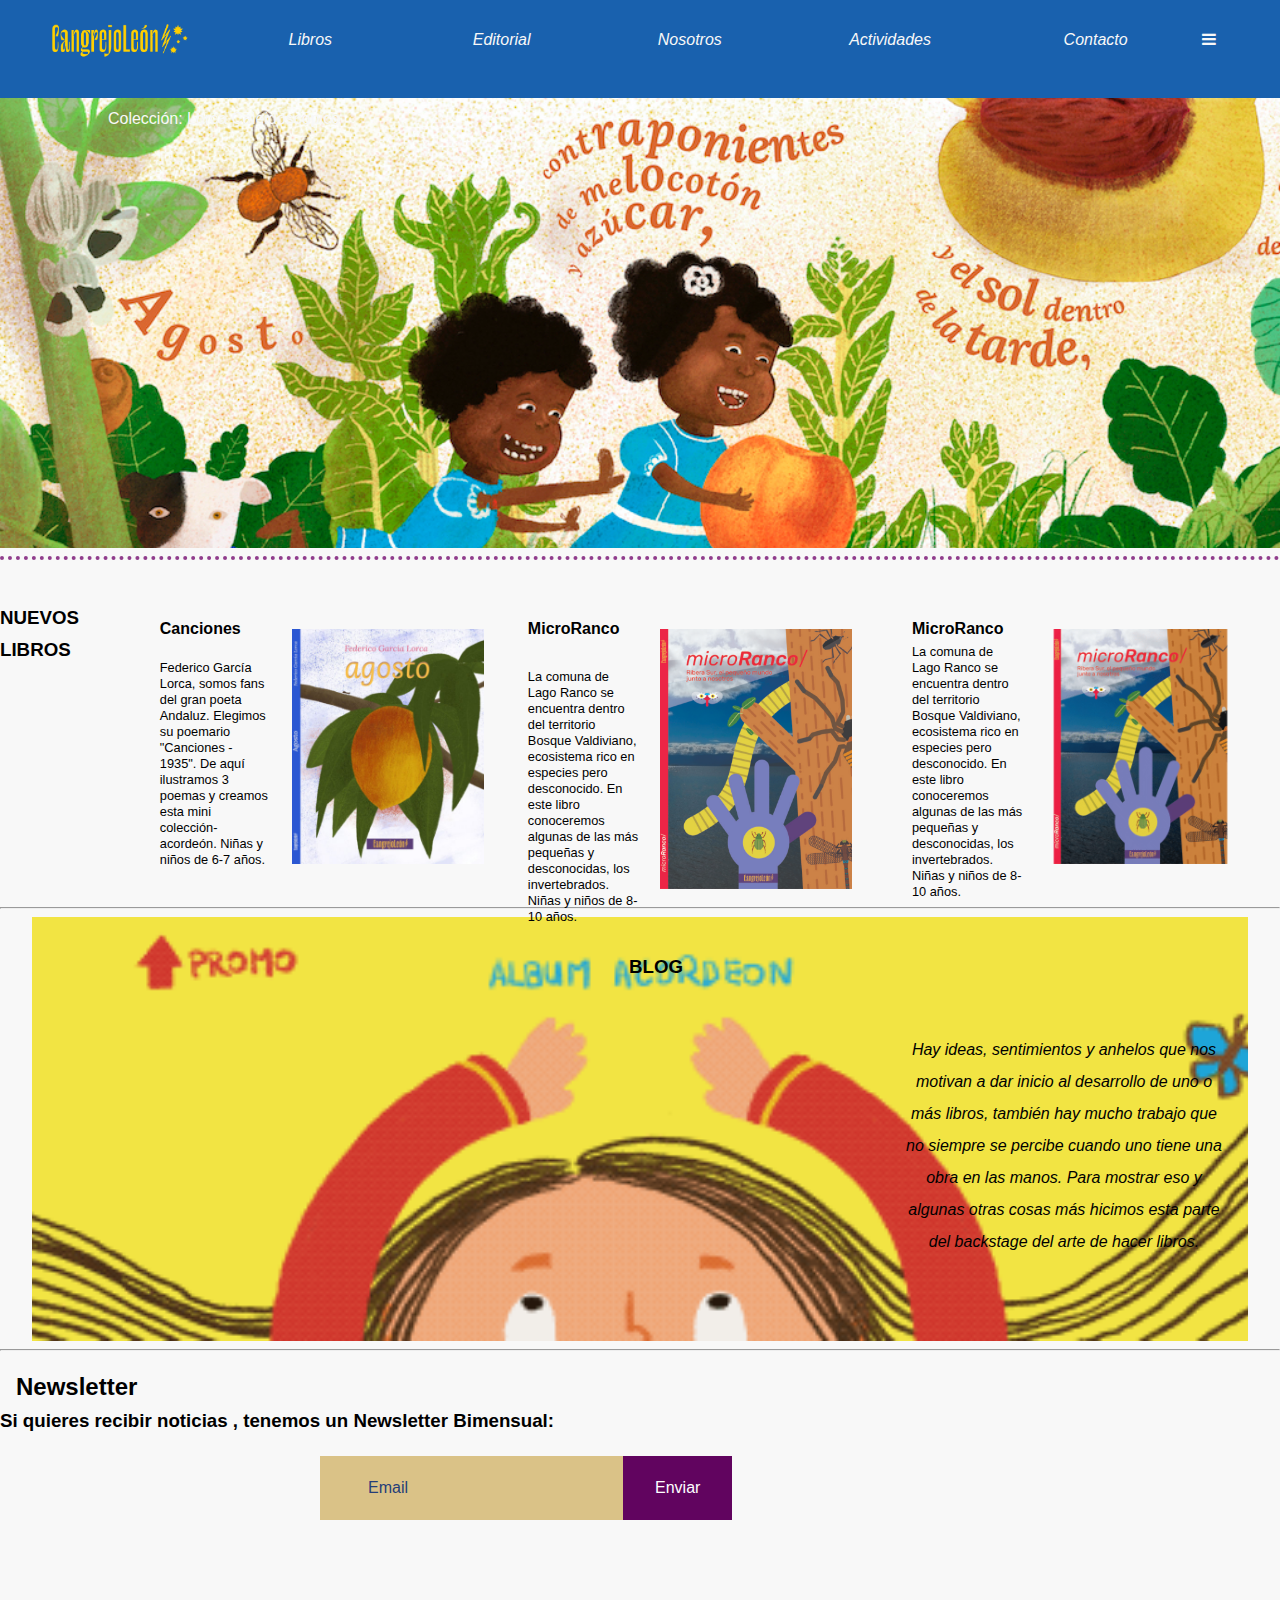
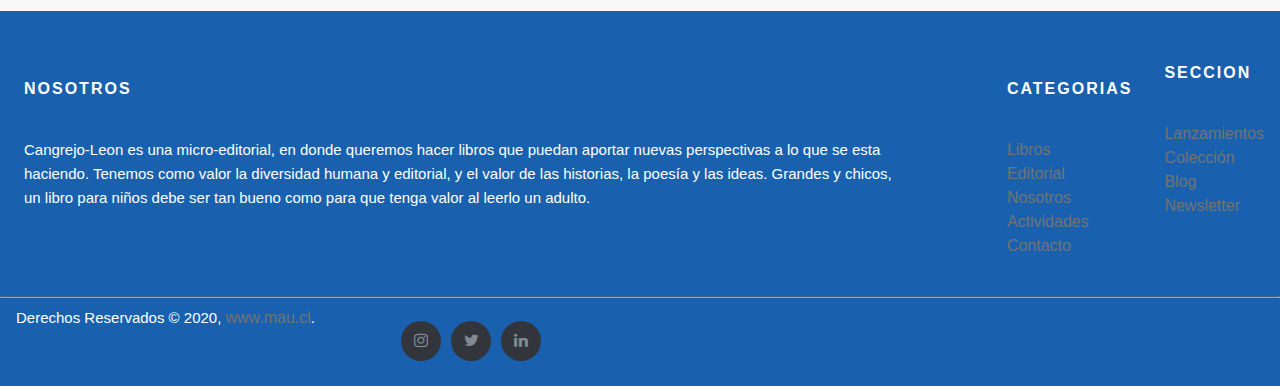
<file: index.html>
<!DOCTYPE html>
<html lang="en">
    <head>
        <meta charset="UTF-8" />
        <meta name="viewport" content="width=device-width, initial-scale=1.0" />
        <meta http-equiv="X-UA-Compatible" content="ie=edge" />
        
        <!--Aqui esta el link de la tipografía-->
        <link rel="preconnect" href="https://fonts.gstatic.com">
        <link href="https://fonts.googleapis.com/css2?family=Open+Sans:wght@300&display=swap" rel="stylesheet">
        
        <!-- Load an icon library to show a hamburger menu (bars) on small screens -->
        <link rel="stylesheet" href="https://cdnjs.cloudflare.com/ajax/libs/font-awesome/4.7.0/css/font-awesome.min.css">
        
        <!--Aqui van las reglas de estilo CSS que programó Mau-->
        <link rel="stylesheet" href="assets/css/styles.css"/>
        
        <title>Editorial Cangrejo-Leon</title>

    </head>

    <body>
        <!--Header con  Nav - toggle en Vanilla JS. Resto de funcionalidad son acciones/animaciones de CSS-->
        <header>
            <nav class="menu-editorial">

                <img src="assets/img/Logo-CLV07.png"  i class="logo">

                <nav id="link-menu">

                    <li id="libros"><a href="#">Libros</a>
                        <ul class="submenu-libros">
                            <li><a href="#">Poesía</a></li>
                            <li><a href="#">Ficción</a></li>
                            <li><a href="#">No Ficción</a></li>
                            <li><a href="#">Ilustrados</a></li>
                            <li><a href="#">Híbridos</a></li>
                            <li><a href="#">etc</a></li>
                        </ul>
                    </li>

                    <li id="estudio"><a href="#">Editorial</a>
                        <ul class="submenu-estudio">
                            <li><a href="#">Lugar</a></li>
                            <li><a href="#">Ideas</a></li>
                        </ul>
                    </li>

                    <li id="nosotros"><a href="#">Nosotros</a>
                        <ul class="submenu-nosotros">
                            <li><a href="#">¿Quienes</a></li>
                            <li><a href="#">somos?</a></li>
                        </ul>
                    </li>

                    <li id="actividades"><a href="#">Actividades</a>
                        <ul class="submenu-actividades">
                            <li><a href="#">Lanzam.</a></li>
                            <li><a href="#">Ferias</a></li>
                        </ul>
                    </li>
                    
                    <li id="contacto"><a href="#">Contacto</a></li>

                </nav>

                    <a href="javascript:void(0);" id="icon" onclick="toggleNav();">

                        <i class="fa fa-bars"></i>

                    </a>

            </nav>

        </header>
        <!--Fin seccion nav-->

        <main>

            <section class="new-book">

                <div class="texto-hero">

                    <a href="#" class="boton-hero" role="button">Colección: Lorca Caleidoscopico</a>
                    
                </div>

            </section>

            <hr class="linea-segmentada-libros">

            <section class="books">

                <h3>NUEVOS LIBROS</h3>

                <li class="libro01" >
                    <h2>Canciones</h2>
                    <p> Federico García Lorca, somos fans del gran poeta Andaluz. Elegimos su poemario "Canciones - 1935". De aquí ilustramos 3 poemas
                        y creamos esta mini colección-acordeón.
                        Niñas y niños de 6-7 años.
                    </p>
                    <a href="#">
                        <img src="assets/img/port-chica-agosto.jpg" link="#" id="portlibro1" alt="portada-album-poema-agosto" onmouseover="hoverPrimero();" onmouseout="unhoverPrimero();" />
                    </a>
                </li>

                <li class="libro02">
                    <h2>MicroRanco</h2>
                    <p> La comuna de Lago Ranco se encuentra dentro del territorio Bosque Valdiviano, ecosistema rico
                        en especies pero desconocido. En este libro conoceremos algunas de las más pequeñas y desconocidas, los invertebrados.
                        Niñas y niños de 8-10 años.
                    </p>
                    <a href="#">
                        <img src="assets/img/port-chica-microranco.jpg" link="#" id="portlibro2" alt="portada-album-microranco" onmouseover="hoverSegundo();" onmouseout="unhoverSegundo();" />
                    </a>
                </li>

                <li class="libro03">
                    <h2>MicroRanco</h2>
                    <p> La comuna de Lago Ranco se encuentra dentro del territorio Bosque Valdiviano, ecosistema rico
                        en especies pero desconocido. En este libro conoceremos algunas de las más pequeñas y desconocidas, los invertebrados.
                        Niñas y niños de 8-10 años.
                    </p>
                    <a href="#">
                        <img src="assets/img/port-chica-microranco.png" link="#" id="portlibro3" alt="portada-album-microranco" onmouseover="hoverTercero();" onmouseout="unhoverTercero();" />
                    </a>
                </div>

            </section>

            <hr class="linea-segmentada-blog">

            <section class="blog">

                <h3>BLOG</h3>
                

                <p>Hay ideas, sentimientos y anhelos que nos motivan a dar inicio al desarrollo de uno o más libros,
                    también hay mucho trabajo que no siempre se percibe cuando uno tiene una obra en las manos.
                    Para mostrar eso y algunas otras cosas más hicimos esta parte del backstage del arte de hacer libros.
                </p>

            </section>

            <section class="separador-newsletter">

                <hr class="linea-segmentada-newsletter">

            </section>

            <section class="user-contact-info">

                <h2>Newsletter</h2>

                <h3>Si quieres recibir noticias , tenemos un Newsletter Bimensual:</h3>

                <form class="suscripcion-newsletter">

                    <div class="ingresar-datos-newsletter">
                        <form action="">
                        <input type="email" name="email" class="escribirCasilla" placeholder="Email" required />
                        <a href="#" class="botonEnviar">Enviar</a>
                        </form>
                    </div>

                </form>

            </section>
        </main>

        <!-- Footer genérico usado en todas la páginas, desde frontpage hasta las interiores -->

        <!-- Site footer -->
        <footer class="site-footer">
            <div class="container">
            <div class="row">
                <div class="about-footer">
                    <h6>Nosotros</h6>
                    <p class="texto-nosotros">Cangrejo-Leon</i> es una micro-editorial, en donde queremos hacer libros que puedan
                    aportar nuevas perspectivas a lo que se esta haciendo. Tenemos como valor la diversidad humana y editorial,
                    y el valor de las historias, la poesía y las ideas. Grandes y chicos, un libro para niños debe ser tan bueno
                    como para que tenga valor al leerlo un adulto.</p>
                </div>

                <div class="categorias-footer">
                <h6>Categorias</h6>
                <ul class="footer-links">
                    <li><a href="http://scanfcode.com/category/c-language/">Libros</a></li>
                    <li><a href="http://scanfcode.com/category/front-end-development/">Editorial</a></li>
                    <li><a href="http://scanfcode.com/category/back-end-development/">Nosotros</a></li>
                    <li><a href="http://scanfcode.com/category/java-programming-language/">Actividades</a></li>
                    <li><a href="http://scanfcode.com/category/android/">Contacto</a></li>
                </ul>
                </div>

                <div class="seccion-footer">
                <h6>Seccion</h6>
                <ul class="footer-links">
                    <li><a href="http://scanfcode.com/about/">Lanzamientos</a></li>
                    <li><a href="http://scanfcode.com/contact/">Colección</a></li>
                    <li><a href="http://scanfcode.com/contribute-at-scanfcode/">Blog</a></li>
                    <li><a href="http://scanfcode.com/privacy-policy/">Newsletter</a></li>
                </ul>
                </div>
            </div>
            <hr>
            </div>
            <div class="container">
            <div class="row">
                <div class="copyright-footer">
                <p class="copyright-text">Derechos Reservados &copy; 2020,
            <a href="#">www.mau.cl</a>.
                </p>
                </div>

                <div class="iconos-footer">
                <ul class="social-icons">
                    <li><a class="facebook" href="#"><i class="fa fa-instagram"></i></a></li>
                    <li><a class="twitter" href="#"><i class="fa fa-twitter"></i></a></li>
                    <li><a class="linkedin" href="#"><i class="fa fa-linkedin"></i></a></li>
                </ul>
                </div>
            </div>
            </div>
        </footer>

        <!--Aqui estan los scripts JS-->

        <script src="assets/js/scripts.js"></script>
       

    </body>

</html>
</file>
<file: assets/css/styles.css>
/* Codigo principal Body*/

html, body  {
    background-color: #f8f8f8;
    margin: 0;
    width: 100;
}

body {
  font-family: 'Montserrat', sans-serif;
  line-height: 2rem;
  color: black;
  font-weight:300;
}

/* Reglas de estilo para barra de navegación superior - Nav - Menú Hamburguesa */
/*-------------------------------------------------------------------------------*/

header {
    text-decoration: none;
    padding-top: 1.5rem;
    padding-bottom: .1rem;
    font-family: 'Montserrat', sans-serif;
    font-style: italic;
    margin: 0rem;
    width: 100%;
    height: 8vh;
    background-color:#1961AE;

}


/* CSS links, estilo y color */

a {
    color: rgb(248, 248, 248);
    text-decoration: none;
    font-size: 1rem;
    margin-bottom: 0.1rem;
    width: auto;
}

/* CSS reglas para logo y base Navbar */

.logo {
    width: auto;
    height: 2.2rem;
    margin-left: 3rem;
    margin-right: 1rem;
    margin-top: -0.1rem;
}

/* Final codigo estilo de logo */

.menu-editorial {
    list-style-type: none;
    display: flex;
    flex-direction: row;
    text-decoration: none;
    color: black;
    width: 100%;
    justify-content: space-around;
    flex-grow: 1;
    text-align: center;
    margin: 0rem;
}

#link-menu {
    display: flex;
    justify-content: space-around;
    flex-grow: 1;
    text-align: center;
    margin: 0;
    z-index: 2;
}

/* Seccion libros - estilo y animación estado Hover */

#libros {
    margin-right: 0rem;
    margin-left: 0rem;
    padding-right: 1rem;
}

#libros:hover {
    padding-top: 0.2rem;
}
.submenu-libros{
    padding-right: 0.5rem;
    padding-left:0.5rem;
    list-style-type: none;
    margin-left: 0rem;
    margin-top: 0rem;
}

#libros .submenu-libros {
    visibility: hidden;
    text-align: left;
    color: rgba(255, 255, 255, 1);
}
.submenu-libros a {
    color: rgba(0, 0, 0, 1);
    font-size: 1rem;
}

#libros:hover > .submenu-libros {
    visibility: visible;
    background-color:rgb(245, 237, 89);
}

#libros ul li a:hover {
    color:rgb(199, 88, 60);
    font-size: 1rem;
    background: rgb(211, 180, 115);
}

/* Final reglas para desplegable Libros */
/* Editorial reglas de estilo CSS */

#estudio {
    margin-right: 0rem;
    margin-left: -1rem;
    padding-left: 0;
}

#estudio:hover {
    padding-top: 0.2rem;
}
.submenu-estudio{
    padding-right: 0.5rem;
    padding-left: 0.5rem;
    list-style-type: none;
    margin-left: 0rem;
    margin-top: 0rem;
}

#estudio .submenu-estudio {
    visibility: hidden;
    text-align: left;
    color: rgba(0, 0, 0, 1);
}
.submenu-estudio a {
    color: rgba(0, 0, 0, 1);
    font-size: 1rem;
}

#estudio:hover > .submenu-estudio {
    visibility: visible;
    background-color: rgb(245, 237, 89);
}

#estudio ul li a:hover {
    color:rgb(199, 88, 60);
    font-size: 1rem;
    background: rgb(211, 180, 115);
}

/* Final codigo desplegable Editorial*/

/* Reglas de estilo sección nosotros */

#nosotros {
    margin-right: 1rem;
    margin-left: 0rem;
    padding-right: 0.5;
}

#nosotros:hover {
    padding-top: 0.2rem;
}
.submenu-nosotros{
    padding-right: 0.5rem;
    padding-left: 0.5rem;
    list-style-type: none;
    margin-left: 0rem;
    margin-top: 0rem;

}

#nosotros .submenu-nosotros {
    visibility: hidden;
    text-align: left;
    color: rgba(0, 0, 0, 1);
}
.submenu-nosotros a {
    color: rgba(0, 0, 0, 1);
    font-size: 1rem;
}

#nosotros:hover > .submenu-nosotros {
    visibility: visible;
    background-color: rgb(245, 237, 89);
}

#nosotros ul li a:hover {
    color:rgb(199, 88, 60);
    font-size: 1rem;
    background: rgb(211, 180, 115);
}

/* Final del codigo de sección nosotros */
/* Código sección actividades */

#actividades {
    margin-right: 0rem;
    margin-left: -1rem;
}

#actividades:hover {
    padding-top: 0.2rem;
}
.submenu-actividades {
    padding-right: 0.5rem;
    padding-left: 0.5rem;
    list-style-type: none;
    margin-left: 0rem;
    margin-top: 0rem;
}

#actividades .submenu-actividades {
    visibility: hidden;
    text-align: left;
    color: rgba(0, 0, 0, 1);
}
.submenu-actividades a {
    color: rgba(0, 0, 0, 1);
    font-size: 1rem;
}

#actividades:hover > .submenu-actividades {
    visibility: visible;
    background-color: rgb(245, 237, 89);
}

#actividades ul li a:hover {
    color:rgb(199, 88, 60);
    font-size: 1rem;
    background: rgb(211, 180, 115);
}

/* Final codigo sección actividades */
/* Codigo sección contacto */

#contacto {
    margin-right: 0rem;
    margin-left: 0rem;
    padding-left: 1rem;
    padding-right: 1rem;
}

#contacto:hover {
    padding-top: 0.2rem;
}

/* Final reglas seccion contacto */

/* Codigo reglas estilo Menú Hamburguesa, este ícono tiene un codigo JS simple asociado*/

#icon {
    margin-right: 2rem;
    margin-left: -1rem;
    padding-right: 2rem;
    padding-left: 1rem;
}

#icon:hover {
    padding-top: 0.2rem;
}


/* Final del código de icono menú hamburguesa */
/*---------------------------------------------------------------------*/

/* Codigo reglas para sección principal (nuevo libro) - Hero section */

.hero-image {
    max-width: 100%;
    height: auto;
    display: flex;
    align-items: left;
}

h1 {
    font-size: 1.5rem;
    font-weight: bolder;
    color: white;
    font-family: "Montserrat", sans-serif;
}

h2 {
    text-align: left;
    color: black;
    margin-left: 1rem;
    margin-bottom: -1rem;
}

h4 {
    text-align: left;
    color: black;
    padding-left: 1rem;
}
h6 {
    align-items: center;
}

p {
    font-family: "Montserrat", sans-serif;
    font-weight: 100;
    margin-left: 1rem;
}

/* Termino reglas de la sección libro principal - Hero */

.new-book {

    position: relative;
    margin: 0;
    height: 50vh;
    background-image: url('../img/Agosto.jpg');
    background-size: cover;
    background-repeat: no-repeat;
    z-index: 0;
}

.texto-hero {

    position: relative;
    padding: 1.5rem 1rem 1rem 1rem;
    margin-left: 1rem;
    margin-top: -1rem;
    margin-right: 3rem;
    display: inline-block;
    width: 30%;
    font-size: 1rem;
    text-align: center;
    line-height: 1.6rem;
    font-family: 'Montserrat', sans-serif;
}

.texto-hero h1{
    color: white;
    background-color: #E782A9;
    padding: 1rem 1rem 1rem 0rem;
    margin: 1rem 1rem 1rem 1rem;
    float: left;
    font-size: 2rem;
    font-style: italic;
    line-height: 2rem;
    font-weight: 800;
    text-shadow: 5px 4px rgb(0, 0, 0, 0.2);;
}
/*Aqui estaba el error que generaba el espacio a la derecha, revisar en media tamaño iphone*/


/* Aqui estan las reglas para linea separadora de libros lanzados */

.libros-destacados {
    padding-bottom: 1rem;
    padding-top: 1rem;
}

.libros-destacados h2{

    color: #f8f8f8;
    margin-left: 4.5rem;
    font-family: "Montserrat", sans-serif;
    font-weight: 400;
    font-size: 1.1rem;
}

hr.linea-segmentada-libros {
    border: none;
    border-top: 0.3rem dotted rgb(144, 61, 140);
    position: relative;
    padding-top: 1rem;
}

/* Esta sección presenta 3 libros destacados de la editorial. Se arma con 3 cuadros fondo blanco ordenados con flexbox */
/*Las muestras de las portadas siempre tienen que tener 414pX508px, así una regla sirve para todos*/
.books {
    display: flex;
    flex-direction: row;
    position: relative;
    flex-grow: 0;
    margin: 0;
    height: 35vh;
    align-items: inherit;
    margin: 0 0rem 0 0rem;
}

.libro01 {
    height: 40vh;
    width: 33.33%;
    padding: 1rem 1rem 1rem 1rem;
    margin: 0rem;
    background-size: 10.5rem;
    list-style: none;

}

.libro01 h2 {
    display: block;
    font-size: 1rem;
}

.libro01 p {
    width: 7rem;
    display: inline-block;
    font-size: .8rem;
    line-height: 1rem;
}

.libro01 img{
    width:12rem;
    margin-top: 0rem;
    margin-left: 1rem;
}

.libro02 {
    height: 40vh;
    width: 33.33%;
    padding: 1rem 1rem 1rem 1rem;
    margin: 0rem;
    background-size: 10.5rem;
    list-style: none;
}

.libro02 h2 {
    display: block;
    font-size: 1rem;
    margin-left: 0rem;
}

.libro02 p{
    width: 7rem;
    display: inline-block;
    font-size: .8rem;
    line-height: 1rem;
    margin-left: 0rem;
}

.libro02 img{
    width:12rem;
    margin-left: 1rem;
    margin-bottom: 2rem;
}

.libro03 {
    height: 40vh;
    width: 33.33%;
    padding: 1rem 1rem 1rem 1rem;
    margin: 0rem;
    background-size: 10.5rem;
    list-style: none;
}

.libro03 h2{
    display: block;
    font-size: 1rem;
    margin-left: 0rem;
}

.libro03 p{
    width: 7rem;
    display: inline-block;
    font-size: .8rem;
    line-height: 1rem;
    margin-left: 0rem;
}

.libro03 img{
    width:12rem;
    margin-left: 1rem;
    margin-bottom: 2rem;
}

/* aqui termina codigo de los 3 libros relevantes */

/* aqui comienza el codigo del titulo Blog con separador sección linea punteada. Se agregar imagen base texto */

.titulo-blog {
    padding: 4rem 1rem 1rem 1rem;
    margin-top: 1rem;
    margin-bottom: -2rem;
    font-size: 0.8rem;
}

hr.separador-blog {
    border-top: 0.1rem solid rgba(0, 0, 0, 1);
    margin-left: 2.1rem;
    margin-right: 2.1rem;
    position: relative;
    top: 2rem;
  }

hr.linea-solida-blog {
    border: none;
    border-top: 0.3rem dotted rgb(144, 61, 140);
    margin: 2rem 2rem 2rem 2rem;
    position: relative;
    top: .5rem;
  }

.blog {
    margin: 0 2rem 0 2rem;
    background-image: url(../videos/PromoAgosto01.gif);
    background-size: cover;
    background-position: center;
    text-shadow: black;
    padding: 1rem 1rem 3rem 3rem;
    height: 40vh;
    justify-content: right;
    text-align: right;
}
.blog h3{
    text-align: center;
    padding-bottom: 1rem;
}

.blog p{
    display: inline-block;
    padding-right: 0.5rem;
    width: 20rem;
    height: auto;
    text-align: center;
    justify-content: center;
    font-style: italic;
}
.row p{
    margin-left: 0;
    margin-right: 5rem;
}
/* termino reglas de sección blog */

/* Comienzo codigo titulo Newsletter y linea separadora punteada */

.titulo-newsletter {
    padding: 0.5rem 1rem 1rem 1rem;
    margin-top: 1rem;
    margin-bottom: -2rem;
    font-size: 0.8rem;
}

hr.separador-newsletter {
    border-top: 0.1rem solid rgba(0, 0, 0, 1);
    margin-left: 2.1rem;
    margin-right: 2.1rem;
    position: relative;
    top: 2rem;
  }

hr.linea-solida-newsletter {
    border: none;
    border-top: 0.3rem dotted rgb(144, 61, 140);
    margin: 2rem 2rem 2rem 2rem;
    position: relative;
    top: .5rem;
}

/* Comienzo codigo para la inscripción al newsletter, esto conecta con un ingreso a base de datos */
.user-contact-info {
    position: relative;
    height: 15rem;
    justify-content: center;
}
/* Titulo sección */
#titulo-newsletter{
    text-align: center;
    margin-left: 1rem;
    margin-right: 1rem;
    font-weight: 200;
}
/* Aqui van las reglas para casillas ingreso de los datos */
.suscripcion-newsletter {
    height: auto;
    text-align: center;
    margin-left: 20rem;
    margin-right: auto;
}

.ingresar-datos-newsletter {
    width: 5vw;
    display: flex;

}

.escribirCasilla {
    background-color: #dac287;
    color: black;
    padding: 1rem 3rem;
    border-style: none;
    font-size: 1rem;
    font-weight: 100;
    margin-left: auto;
    margin-right: auto;
  }

.botonEnviar {
    background-color:rgb(97, 4, 95);
    display:inline-block;
    color:white;
    font-size:1rem;
    font-weight: 100;
    padding:1rem 2rem 1rem 2rem;
    margin: auto;
    text-decoration:none;
    height: auto;
  }

.botonEnviar:hover {
    background-color: #dac287;
    color: black;
  }

.botonEnviar:active {
      position:relative;
      top:3px;
  }

  /*To remove the outline that appears on clicking the input textbox*/
input:focus {
    outline: none;
  }

  /* To format the placeholder text color */
::-webkit-input-placeholder {
     color: #253d78;
  }

:-moz-placeholder { /* Firefox 18- */
     color: #253d78 ;
  }

::-moz-placeholder {  /* Firefox 19+ */
     color: #253d78 ;
  }

:-ms-input-placeholder {
     color: #253d78 ;
  }

/* Termino de código para la sección suscripcion al Newsletter */

/* aqui comienza el codigo con reglas para el footer */

.footer {
    width: auto;
    height: 10rem;
    padding-top: 1rem;
    margin: 1rem 2rem 1rem 2rem;
}

.footer h6 {
    padding: 0.5rem 1rem 2rem 1rem;
    margin: 1rem 35rem 1rem 2rem;
    color: rgb(255, 255, 255);
    font-style: normal;
    font-size: 0.7rem;
    font-family: "montserrat", sans-serif;
    font-weight: lighter;
    display: inline-block;
    justify-content: left;
}


/* Reglas de sección footer del blog. Codigo base de Scanfcode, pero lo modifique para no usar Bootstrap */
.about-footer.categorias-footer.quicklinks-footer{
    display: flex;
    flex-direction: row;
}
.about-footer{
    padding: 1rem;
    margin-right: 0.5rem;
    padding-right: 0.1rem;
    padding-left: 0.5rem;
    flex-grow: .5;
}
.categorias-footer{
    padding: 1rem;
    flex-grow: 1;
    padding-right: 2rem;
}
.quicklinks-footer{
    padding: 1rem;
    flex-grow: 1;
    padding-right: 2rem;
}

/* Reglas luego de linea HR. RRSS y derechos reservados Footer */
.copyright-footer{
    align-content: left;
    display: flex;
}
.iconos-footer{
    align-content: right;
    display: flex;
}
.row {
    display: flex;
    margin-left: 1rem;
    margin-right: 1rem;
}

/* Regla para color base footer */

.site-footer
{
  background-color:#1961AE;
  padding:45px 0 20px;
  font-size:15px;
  line-height:24px;
  color:#ffffff;
}
.site-footer hr
{
  border-top-color:#bbb;
  opacity:0.5
}
.site-footer hr.small
{
  margin:20px 0
}
.site-footer h6
{
  color:#fff;
  font-size:16px;
  text-transform:uppercase;
  margin-top:5px;
  letter-spacing:2px
}
.site-footer a
{
  color:#737373;
}
.site-footer a:hover
{
  color:#3366cc;
  text-decoration:none;
}
.footer-links
{
  padding-left:0;
  list-style:none
}
.footer-links li
{
  display:block
}
.footer-links a
{
  color:#737373
}
.footer-links a:active,.footer-links a:focus,.footer-links a:hover
{
  color:#3366cc;
  text-decoration:none;
}
.footer-links.inline li
{
  display:inline-block
}
.site-footer .social-icons
{
  text-align:right
}
.site-footer .social-icons a
{
  width:40px;
  height:40px;
  line-height:40px;
  margin-left:6px;
  margin-right:0;
  border-radius:100%;
  background-color:#33353d
}
.copyright-text
{
  margin:0
}
.social-icons
{
  padding-left:0;
  margin-bottom:0;
  list-style:none
}
.social-icons li
{
  display:inline-block;
  margin-bottom:4px
}
.social-icons li.title
{
  margin-right:15px;
  text-transform:uppercase;
  color:#96a2b2;
  font-weight:700;
  font-size:13px
}
.social-icons a{
  background-color:#eceeef;
  color:#818a91;
  font-size:16px;
  display:inline-block;
  line-height:44px;
  width:44px;
  height:44px;
  text-align:center;
  margin-right:8px;
  border-radius:100%;
  -webkit-transition:all .2s linear;
  -o-transition:all .2s linear;
  transition:all .2s linear
}
.social-icons a:active,.social-icons a:focus,.social-icons a:hover
{
  color:#fff;
  background-color:#29aafe
}
.social-icons.size-sm a
{
  line-height:34px;
  height:34px;
  width:34px;
  font-size:14px
}
.social-icons a.facebook:hover
{
  background-color:#3b5998
}
.social-icons a.twitter:hover
{
  background-color:#00aced
}
.social-icons a.linkedin:hover
{
  background-color:#007bb6
}
.social-icons a.dribbble:hover
{
  background-color:#ea4c89
}
/* Codigo footer */

/* Aqui van las reglas para media específicas tamaño 480px, equivalente a Iphone */

@media only screen and (max-width: 480px){
    .logo{
        width: 30vw;
        height: auto;
        align-items: center;
        display: inline-block;
        margin: 0 auto;
    }
    header {
        display: flex;
        flex-direction: column;
        height: auto;
    }
    .menu-editorial {
        display: flex;
        flex-direction: column;
    }
    #libros > .submenu-libros {
        visibility: visible;
        background-color:rgb(245, 237, 89);
        height: auto;
        width: auto;
    }
    #link-menu {
        display: flex;
        flex-direction: column;
    }

    .new-book{
        display: flex;
        flex-direction: column
    }

    #icon {
        margin-right: 1rem;
        margin-left: 1rem;
        padding-left: 1rem;
    }

    #icon:hover {
        padding-top: 0;
    }

    /* Reglas texto titulo Hero */

   
    .boton-hero {
        font-size: 1.8rem;
        font-weight: bold;
        line-height: 3rem;
        color: white;
        font-family: "Montserrat", sans-serif;
        width:80vw;
        background-color: #ea4c89;
        padding: 1rem 1rem;
    }

    .boton-hero:hover {
        background-color: #eed91a;  
    }

    /* Reglas para libros en forma vertical - 480px*/
    /*.libros-destacados*/

    .books h3{
        margin: -5rem 3rem 0rem 2rem;
        text-align: center;
    }

    hr.linea-segmentada-libros {
        border: none;
        border-top: 0.3rem dotted rgb(144, 61, 140);
        margin: 5rem 2rem 2rem 2rem;
        position: relative;
        padding-top: 0.5rem;
        display: flex;
        flex-direction: column;
    }
        
    /* Reglas para libros destacados - 320px x 568px*/

    .books {
        display: flex;
        flex-direction: column;
        position: relative;
        flex-grow: 1;
        height: 8vh;
        align-items: inherit;
        margin: 0.5rem 0rem 7rem 0rem;
    }

    .libro01 {
        height: 40vh;
        width: auto;
        padding: 1rem 1rem 1rem 1rem;
        margin: 0rem;
        margin-top: 0.5rem;
        background-size: 10.5rem;
        list-style: none;
    }

    .libro01 h2 {
        display: block;
        font-size: 1rem;
        margin-top: 0.5rem;
        margin-bottom: -1.5rem;
    }

    .libro01 p {
        width: 7rem;
        display: inline-block;
        font-size: .8rem;
        line-height: 1rem;
        padding-top: 1rem;
        vertical-align: top;
        text-align: justify;
    }

    .libro01 img {
        width:45%;
        margin-top: 2rem;
        margin-left: 1rem;
    }

    .libro02 {
        height: 40vh;
        width: auto;
        padding: 1rem 1rem 1rem 1rem;
        margin: 0.5rem 0 0 1rem;
        background-size: 10.5rem;
        list-style: none;
    }

    .libro02 h2 {
        display: block;
        font-size: 1rem;
        margin-top: 0.5rem;
        margin-bottom: -1.5rem;
    }

    .libro02 p{
        width: 7rem;
        display: inline-block;
        font-size: .8rem;
        line-height: 1rem;
        padding-top: 1rem;
        vertical-align: top;
        text-align: justify;
    }

    .libro02 img{
        width:45%;
        margin-top: 2rem;
        margin-left: 1rem;
    }

    .libro03 {
        height: 40vh;
        width: auto;
        padding: 1rem 1rem 1rem 1rem;
        margin: 2rem 0 2rem 1rem;
        background-size: 10.5rem;
        list-style: none;
    }

    .libro03 h2{
        display: block;
        font-size: 1rem;
        margin-top: 3rem;
        margin-bottom: -1.5rem;
    }

    .libro03 p{
        width: 7rem;
        display: inline-block;
        font-size: .8rem;
        line-height: 1rem;
        padding-top: 1rem;
        vertical-align: top;
        text-align: justify;
    }

    .libro03 img{
        width:45%;
        margin-top: 2rem;
        margin-left: 1rem;
    }

/* Aqui terminan las reglas para libros destacados - iPhone */
/* Comienzo reglas blog-iphone */


.blog h3{
    text-align: center;
    margin: 1rem 3rem 1rem 2rem;
}

hr.linea-segmentada-blog {
    border: none;
    border-top: 0.3rem dotted rgb(144, 61, 140);
    margin: 57rem 2rem 2rem 2rem;
    position: relative;
    padding-top: 0rem;
    display: flex;
    flex-direction: column;
}

.blog {

    margin: -6rem 2rem 0 2rem;
    background-image: url(../videos/PromoAgosto01.gif);
    background-size: 80vh auto;
    background-position: center;
    background-repeat: no-repeat;
    text-shadow: black;
    padding: 1rem 0 1rem 0;
    height:50vh;
  
}


.blog p{
    margin: 8rem auto 0rem -2rem;
    display: inline-block;
    padding: 1rem 2rem;
    width: 100%;
    text-align: justify;
    font-style: normal;
    font-size: 0.8rem;
    line-height: 1rem;
}
/* Termino reglas blog-iphone*/
/* Sección Newsletter */

hr.linea-segmentada-newsletter {
    border: none;
    border-top: 0.3rem dotted rgb(144, 61, 140);
    margin: 8rem 2rem 2rem 2rem;
    position: relative;
    top: .5rem;
}

/* Titulo sección */

.user-contact-info h2 {
    text-align: center;
    margin: -10rem 2rem 1rem 2rem;
}

.user-contact-info h3 {
    text-align: center;
    font-weight: normal;
    font-size: 1rem;
    font-weight:lighter;
    line-height: 1.5rem;
}

.user-contact-info {
    margin: 8rem 2rem 0rem 2rem;
}

/* Aqui van las reglas para casillas ingreso de los datos */
.suscripcion-newsletter {
    height: 20rem;
    text-align: center;
    margin-left: 0rem;
    margin-right: 0rem;
}

.ingresar-datos-newsletter {
    width: 2rem;
    display: flex;
    text-align: center;

}

.escribirCasilla {
    background-color: #dac287;
    color: black;
    padding: 1rem 3rem;
    border-style: none;
    font-size: 1rem;
    font-weight: 100;
    margin-left: auto;
    margin-right: auto;
    width: 5rem;
    height: 1rem;
}

.botonEnviar {
    background-color:rgb(97, 4, 95);
    display:inline-block;
    color:white;
    font-size:1rem;
    font-weight: 100;
    padding:1rem 1rem 1rem 1rem;
    margin: auto;
    text-decoration:none;
    height: 1rem;
    width: 4rem;
    text-align: center;
}

.botonEnviar:hover {
    background-color: #dac287;
    color: black;
}

.botonEnviar:active {
    position:relative;
    top:3px;
}
/* Reglas footer tamaño Iphone */
.container{
    margin: 0rem 0 1rem 0;
    text-align: center;
}
.about-footer.categorias-footer.quicklinks-footer{
    display: flex;
    flex-direction: column;
}
.about-footer{
    width: 100%;
}

.about-footer p{
    width: 80%;
    margin-left: 0.4rem;
    margin-right: auto;
}

.categorias-footer{
    padding: 0rem;
    flex-grow: 1;
    margin-left: 1rem;
    margin-right: 1rem;
    padding: 1rem;
    margin-top: 0.1rem;
}
.footer-links{
    margin-top:-2rem;
    display: flex;
    flex-direction: column;
    justify-content: space-between;
}

.seccion-footer{
    padding: 0rem;
    flex-grow: 1;
    margin-top: 0.1rem;
    text-align: center;
}

.texto-nosotros {
    font-size: 0.8rem;
    text-align: justify;
    margin: 0.5rem 1rem 1rem 1rem;
    line-height: 1.3rem;
    padding: 1rem;
}


/* Reglas luego de linea HR. RRSS y derechos reservados */
.copyright-footer{
    padding: 0rem;
    flex-grow: 1;
    margin-left: 1rem;
    padding-right: 1rem;
    margin-top: 0.1rem;
}
.iconos-footer{
    padding: 0rem;
    flex-grow: 1;
    margin-left: 1rem;
    padding-right: 1rem;
    margin-top: 0.1rem;
    justify-content: center;
}
/* Regla para color base footer */

.site-footer {
  background-color:#1961AE;
  padding:45px 0 20px;
  font-size:15px;
  line-height:24px;
  color:#ffffff;
  width: 100vw;
}

.row{
  display: flex;
  flex-direction: column;
}

.site-footer hr
{
  border-top-color:#bbb;
  opacity:0.5
}
.site-footer hr.small
{
  margin:20px 0
}
.site-footer h6
{
  color:#fff;
  font-size:16px;
  text-transform:uppercase;
  margin-top:5px;
  letter-spacing:2px
}
.site-footer a
{
  color:#ffff;
}
.site-footer a:hover
{
  color:rgb(245, 237, 89);
  text-decoration:none;
}
.footer-links
{
  padding-left:0;
  list-style:none
}
.footer-links li
{
  display:block
}
.footer-links a
{
  color:rgb(245, 237, 89)
}
.footer-links a:active,.footer-links a:focus,.footer-links a:hover
{
  color:rgba(0, 0, 0, 1);
  text-decoration:none;
  background-color: rgb(255, 255, 255);
  font-size: larger;
  padding: 0.2rem;
}
.footer-links.inline li
{
  display:inline-block
}
.site-footer .social-icons
{
  text-align:right
}
.site-footer .social-icons a
{
  width:40px;
  height:40px;
  line-height:40px;
  margin-left:6px;
  margin-right:0;
  border-radius:100%;
  background-color:#33353d
}
.copyright-text
{
  margin:0
}
.social-icons
{
  padding-left:0;
  margin-bottom:0;
  list-style:none
}
.social-icons li
{
  display:inline-block;
  margin-bottom:4px
}
.social-icons li.title
{
  margin-right:15px;
  text-transform:uppercase;
  color:#96a2b2;
  font-weight:700;
  font-size:13px
}
.social-icons a{
  background-color:#eceeef;
  color:#818a91;
  font-size:16px;
  display:inline-block;
  line-height:44px;
  width:44px;
  height:44px;
  text-align:center;
  margin-right:8px;
  border-radius:100%;
  -webkit-transition:all .2s linear;
  -o-transition:all .2s linear;
  transition:all .2s linear
}
.social-icons a:active,.social-icons a:focus,.social-icons a:hover
{
  color:#fff;
  background-color:#29aafe
}
.social-icons.size-sm a
{
  line-height:34px;
  height:34px;
  width:34px;
  font-size:14px
}
.social-icons a.facebook:hover
{
  background-color:#3b5998
}
.social-icons a.twitter:hover
{
  background-color:#00aced
}
.social-icons a.linkedin:hover
{
  background-color:#007bb6
}
.social-icons a.dribbble:hover
{
  background-color:#ea4c89
}
/* Codigo footer y parentesis de termino media Iphone*/
}
</file>
